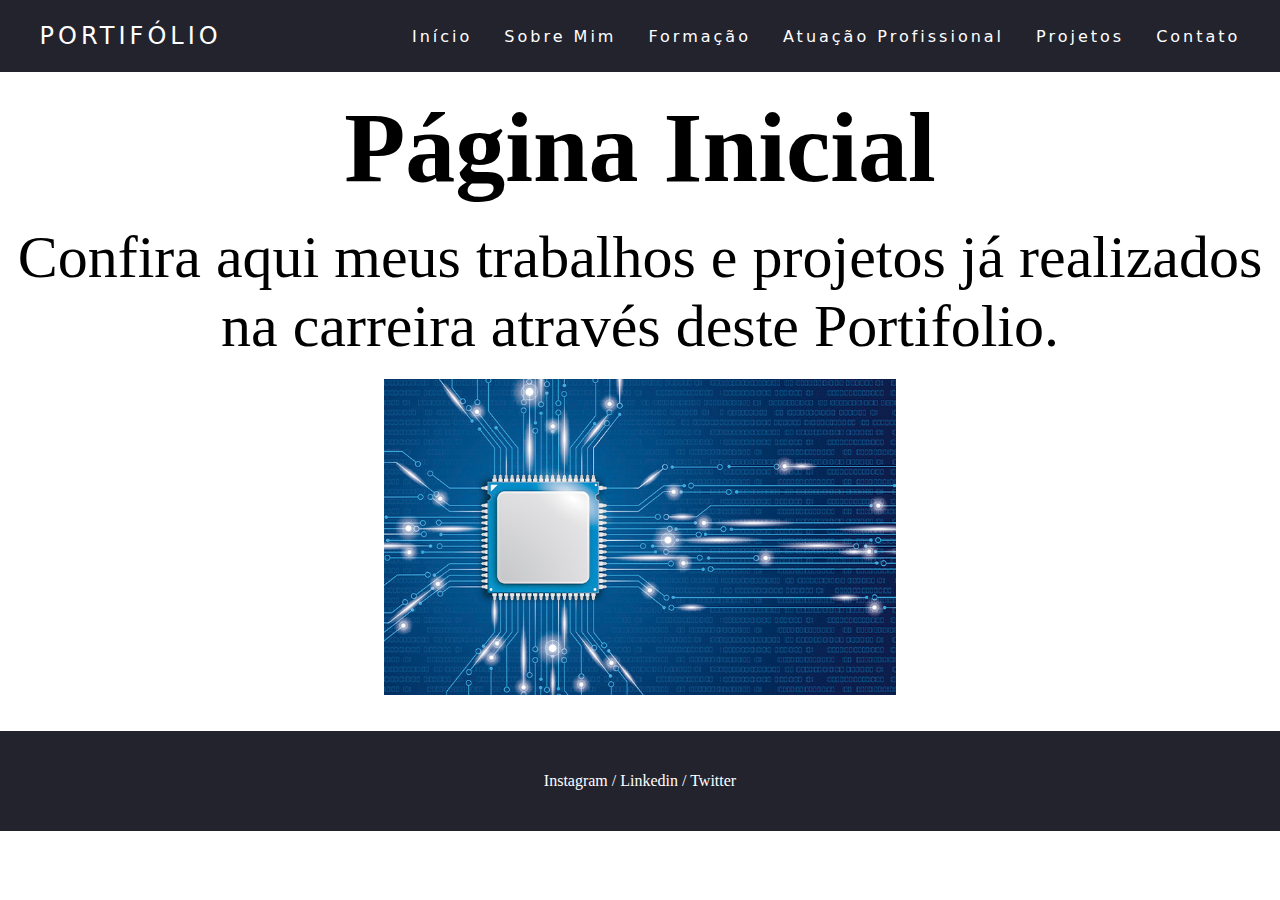
<file: Site Portifólio Fierro CSS/index.html>
<!DOCTYPE html>
<html lang="pt-br">

<head>
    <meta charset="UTF-8">
    <meta http-equiv="X-UA-Compatible" content="IE-edge">
    <meta name="viewport" content="width=device-width, initial-scale=1.0">
    <title>Portifólio Fierro - Início</title>
    <link rel="stylesheet" href="style.css">

    <style>
        
    </style>
</head>

<body>
    <header>
        <nav>
            <a class="logo"> Portifólio</a>
            <div class="mobile-menu">
                <div class="line1"></div>
                <div class="line2"></div>
                <div class="line3"></div>
            </div>
            <ul class="nav-list">
                <li><a href="index.html">Início</a></li>
                <li><a href="sobre.html">Sobre Mim</a></li>
                <li><a href="formacao.html">Formação</a></li>
                <li><a href="profissional.html">Atuação Profissional</a></li>
                <li><a href="projetos.html">Projetos</a></li>
                <li><a href="contato.html">Contato</a></li>
            </ul>
        </nav>
    </header>
    <br>
    <h1 class="h1-index">
        Página Inicial
    </h1>
    <br>
    <p>
        Confira aqui meus trabalhos e projetos já realizados na carreira através deste Portifolio.
    </p>
    <br>
    <img src="image/processador.jpg" alt="center" class="center">
    <br>
    <br>
    <footer>
        <a target="_blank" href="https://www.instagram.com/jmpfbr/">Instagram</a> /
        <a target="_blank" href="https://br.linkedin.com/in/joão-marcos-passos-fierro-554615234">Linkedin</a> /
        <a target="_blank" href="https://twitter.com/jmpf_ffc">Twitter</a>
    </footer>
</body>

</html>
</file>
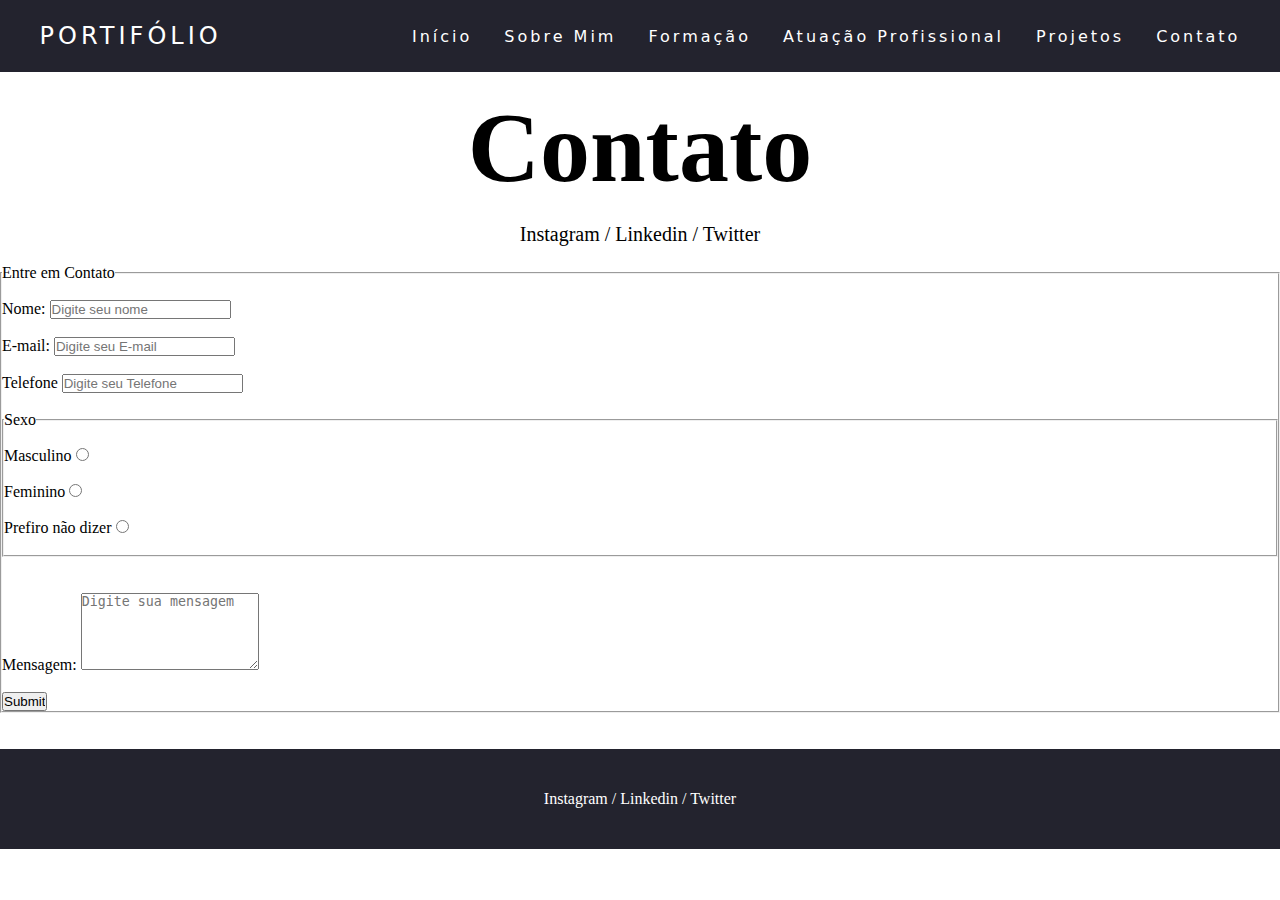
<file: Site Portifólio Fierro CSS/contato.html>
<!DOCTYPE html>
<html lang="pt-br">

<head>
    <meta charset="UTF-8">
    <meta http-equiv="X-UA-Compatible" content="IE-edge">
    <meta name="viewport" content="width=device-width, initial-scale=1.0">
    <title>Portifólio Fierro - Contato</title>
    <link rel="stylesheet" href="style.css">

    <style>

    </style>
</head>

<body>
    <header>
        <nav>
            <a class="logo"> Portifólio</a>
            <div class="mobile-menu">
                <div class="line1"></div>
                <div class="line2"></div>
                <div class="line3"></div>
            </div>
            <ul class="nav-list">
                <li><a href="index.html">Início</a></li>
                <li><a href="sobre.html">Sobre Mim</a></li>
                <li><a href="formacao.html">Formação</a></li>
                <li><a href="profissional.html">Atuação Profissional</a></li>
                <li><a href="projetos.html">Projetos</a></li>
                <li><a href="contato.html">Contato</a></li>
            </ul>
        </nav>
    </header>
    </nav>
    </header>
    <br>
    <h1 class="h1-contato">Contato</h1>
    <br>

    <p class="p-contato">
        <a target="_blank" href="https://www.instagram.com/jmpfbr/">
            <font color="black"> Instagram / </font>
        </a>
        <a target="_blank" href="https://br.linkedin.com/in/joão-marcos-passos-fierro-554615234">
            <font color="black"> Linkedin / </font>
        </a>
        <a target="_blank" href="https://twitter.com/jmpf_ffc">
            <font color="black"> Twitter </font>
        </a>
    </p>

    <br>
    <form action="" method="post">
        <fieldset>
            <legend>Entre em Contato</legend>
            <br>
            <label>Nome:</label>
            <input type="text" name="nome" placeholder="Digite seu nome">
            <br><br>
            <label>E-mail:</label>
            <input type="text" placeholder="Digite seu E-mail">
            <br><br>
            <label>Telefone</label>
            <input type="text" placeholder="Digite seu Telefone">
            <br><br>
            <fieldset>
                <legend>Sexo</legend>
                <br>
                <label>Masculino</label>
                <input type="radio" id="masculino" name="sexo" value="M">
                <br><br>
                <label>Feminino</label>
                <input type="radio" id="feminino" name="sexo" value="F">
                <br><br>
                <label>Prefiro não dizer</label>
                <input type="radio" id="gosto" name="sexo" value="N">
                <br><br>
            </fieldset>
            <br><br>
            <label>Mensagem:</label>
            <textarea type="message" placeholder="Digite sua mensagem" cols="20" rows="5"></textarea>
            <br><br>
            <pre><input type="submit"></pre>

        </fieldset>
        <br>
        <br>
        <footer>
            <a target="_blank" href="https://www.instagram.com/jmpfbr/">Instagram</a> /
            <a target="_blank" href="https://br.linkedin.com/in/joão-marcos-passos-fierro-554615234">Linkedin</a> /
            <a target="_blank" href="https://twitter.com/jmpf_ffc">Twitter</a>
        </footer>
</body>
</file>
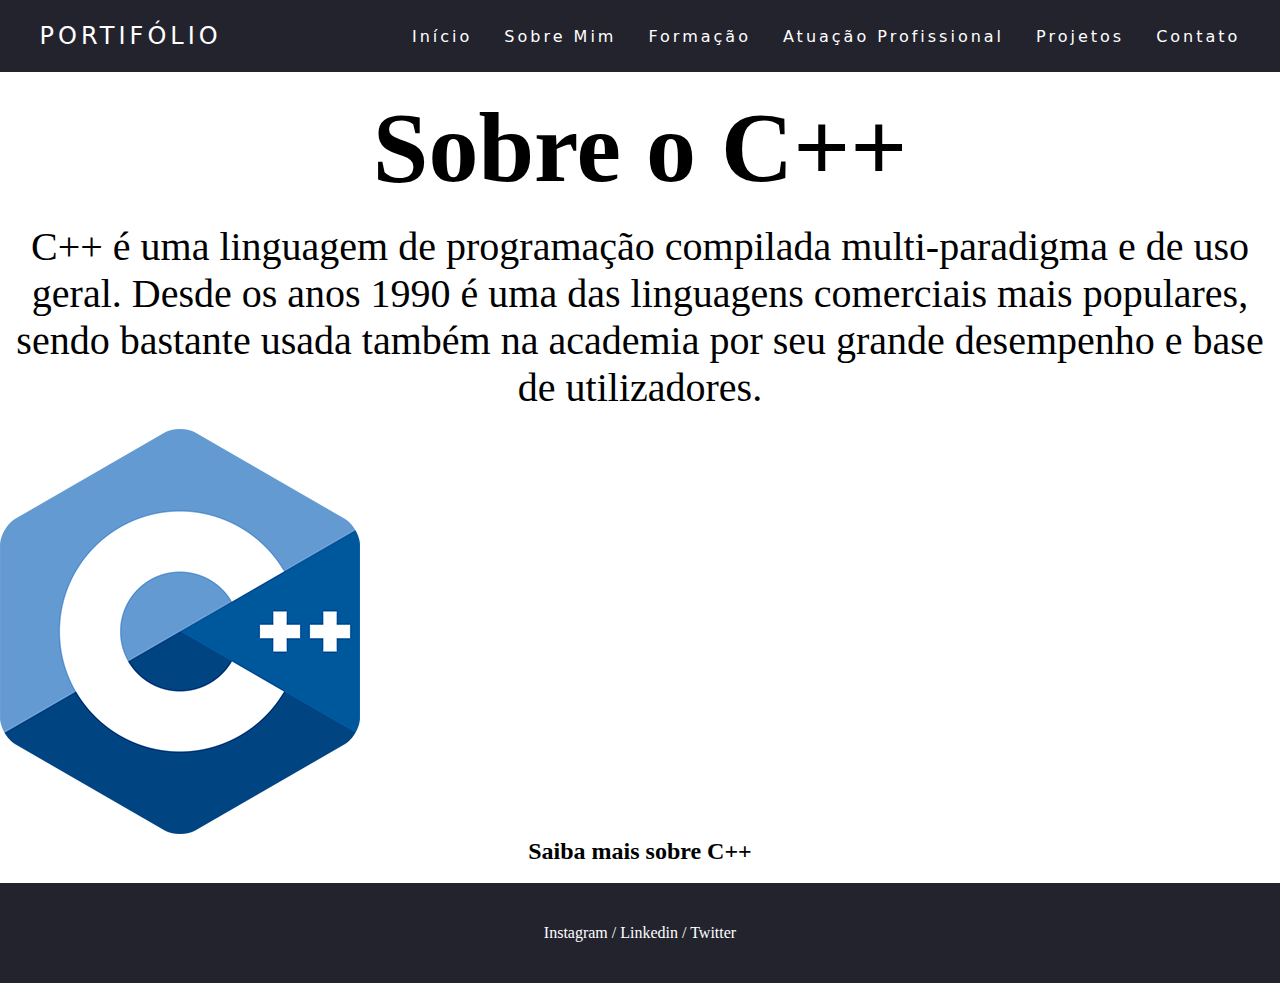
<file: Site Portifólio Fierro CSS/cpp.html>
<!DOCTYPE html>
<html lang="pt-br">

<head>
    <meta charset="UTF-8">
    <meta http-equiv="X-UA-Compatible" content="IE-edge">
    <meta name="viewport" content="width=device-width, initial-scale=1.0">
    <title>Portifólio Fierro - C++</title>
    <link rel="stylesheet" href="style.css">

    <style>

    </style>
</head>

<body>
    <header>
        <nav>
            <a class="logo"> Portifólio</a>
            <div class="mobile-menu">
                <div class="line1"></div>
                <div class="line2"></div>
                <div class="line3"></div>
            </div>
            <ul class="nav-list">
                <li><a href="index.html">Início</a></li>
                <li><a href="sobre.html">Sobre Mim</a></li>
                <li><a href="formacao.html">Formação</a></li>
                <li><a href="profissional.html">Atuação Profissional</a></li>
                <li><a href="projetos.html">Projetos</a></li>
                <li><a href="contato.html">Contato</a></li>
            </ul>
        </nav>
    </header>
    <br>
    <h1 class="h1-cpp">
        Sobre o C++
    </h1>
    <br>
    <p class="p-cpp">
        C++ é uma linguagem de programação compilada multi-paradigma e de uso geral. Desde os anos 1990 é uma das
        linguagens comerciais mais populares, sendo bastante usada também na academia por seu grande desempenho e base
        de utilizadores.
    </p>
    <br>
    <img src="image/cpp.jpg" alt="center" class="center20">
    <br>
    <h2 class="h2-cpp">
        <a target="_blank" href="https://learn.microsoft.com/pt-br/cpp/cpp/welcome-back-to-cpp-modern-cpp?view=msvc-170">
            <font color="black">Saiba mais sobre C++</font>
    </h2>
    <br>
    <footer>
        <a target="_blank" href="https://www.instagram.com/jmpfbr/">Instagram</a> /
        <a target="_blank" href="https://br.linkedin.com/in/joão-marcos-passos-fierro-554615234">Linkedin</a> /
        <a target="_blank" href="https://twitter.com/jmpf_ffc">Twitter</a>
    </footer>
</body>

</html>
</file>
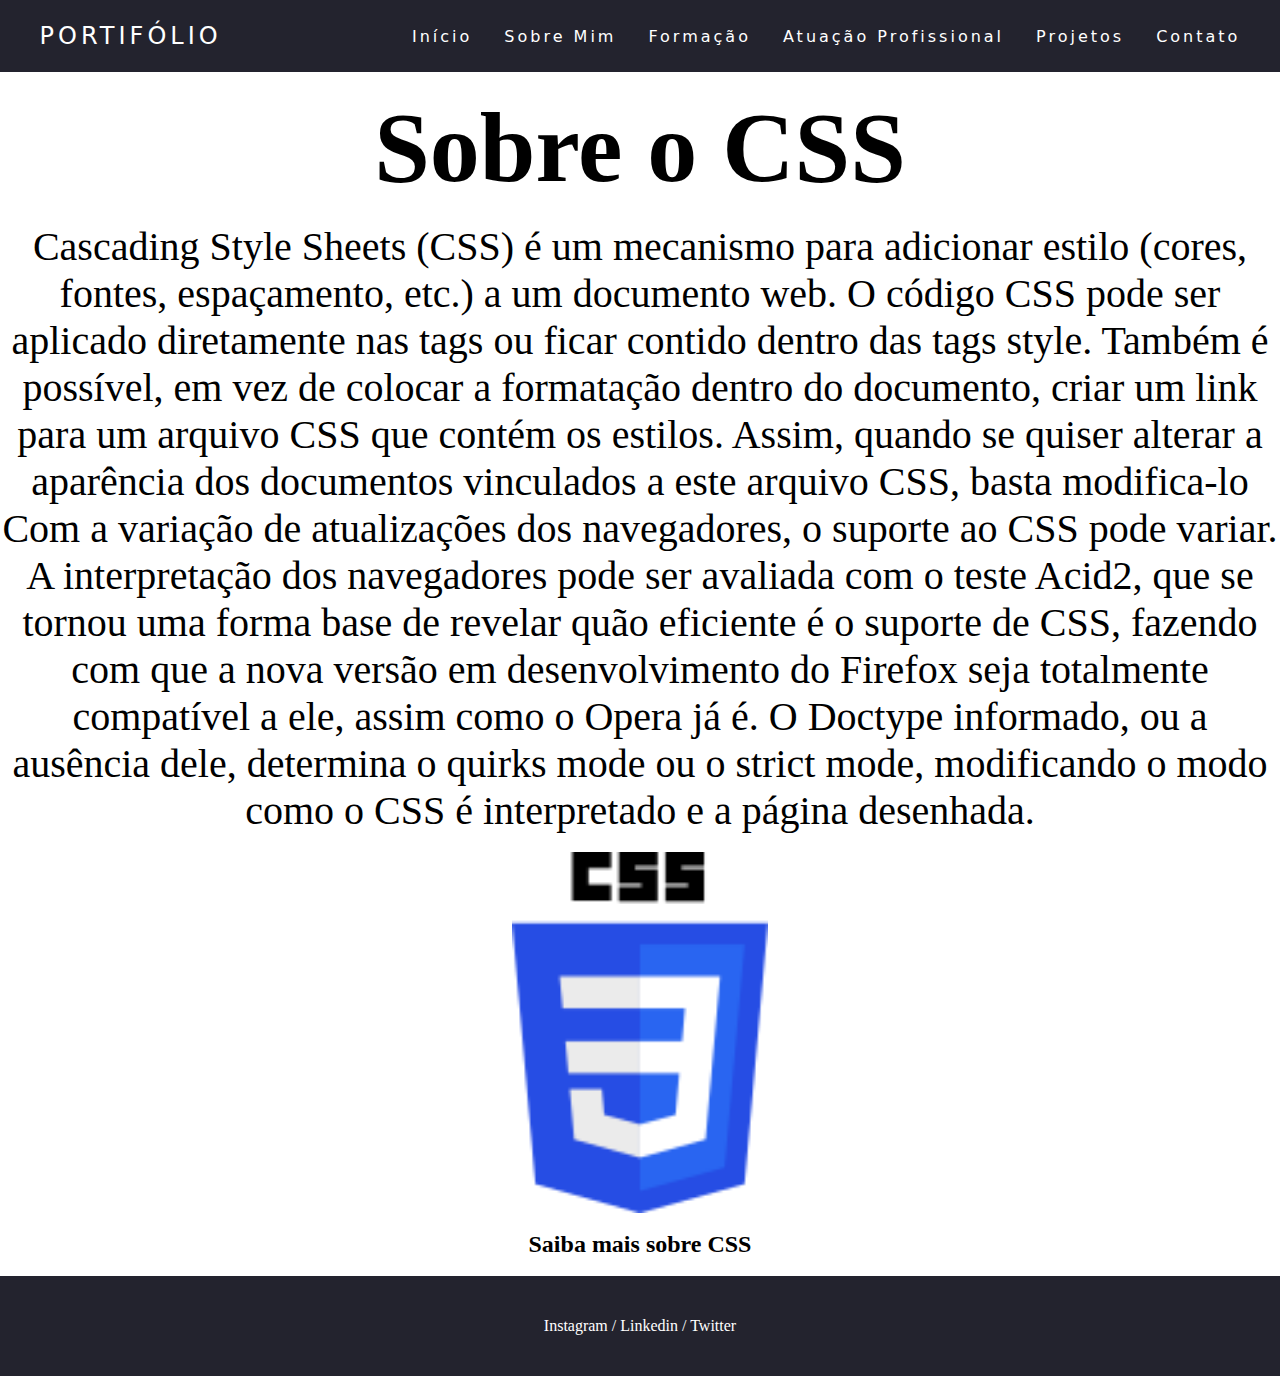
<file: Site Portifólio Fierro CSS/css.html>
<!DOCTYPE html>
<html lang="pt-br">

<head>
    <meta charset="UTF-8">
    <meta http-equiv="X-UA-Compatible" content="IE-edge">
    <meta name="viewport" content="width=device-width, initial-scale=1.0">
    <title>Portifólio Fierro - CSS</title>
    <link rel="stylesheet" href="style.css">

    <style>

    </style>
</head>

<body>
    <header>
        <nav>
            <a class="logo"> Portifólio</a>
            <div class="mobile-menu">
                <div class="line1"></div>
                <div class="line2"></div>
                <div class="line3"></div>
            </div>
            <ul class="nav-list">
                <li><a href="index.html">Início</a></li>
                <li><a href="sobre.html">Sobre Mim</a></li>
                <li><a href="formacao.html">Formação</a></li>
                <li><a href="profissional.html">Atuação Profissional</a></li>
                <li><a href="projetos.html">Projetos</a></li>
                <li><a href="contato.html">Contato</a></li>
            </ul>
        </nav>
    </header>
    <br>
    <h1 class="h1-css">
        Sobre o CSS
    </h1>
    <br>
    <p class="p-css">
        Cascading Style Sheets (CSS) é um mecanismo para adicionar estilo (cores, fontes, espaçamento, etc.) a um
        documento web.

        O código CSS pode ser aplicado diretamente nas tags ou ficar contido dentro das tags style. Também é possível,
        em vez de colocar a formatação dentro do documento, criar um link para um arquivo CSS que contém os estilos.
        Assim, quando se quiser alterar a aparência dos documentos vinculados a este arquivo CSS, basta modifica-lo

        Com a variação de atualizações dos navegadores, o suporte ao CSS pode variar. A interpretação dos navegadores
        pode ser avaliada com o teste Acid2, que se tornou uma forma base de revelar quão eficiente é o suporte de CSS,
        fazendo com que a nova versão em desenvolvimento do Firefox seja totalmente compatível a ele, assim como o Opera
        já é. O Doctype informado, ou a ausência dele, determina o quirks mode ou o strict mode, modificando o modo como
        o CSS é interpretado e a página desenhada.
    </p>
    <br>
    <img src="image/css.jpg" alt="center" class="center-css">
    <br>
    <h2>
        <a target="_blank" href="https://developer.mozilla.org/pt-BR/docs/Web/CSS">
            <font color="black">Saiba mais sobre CSS</font>
    </h2>
    <br>
    <footer>
        <a target="_blank" href="https://www.instagram.com/jmpfbr/">Instagram</a> /
        <a target="_blank" href="https://br.linkedin.com/in/joão-marcos-passos-fierro-554615234">Linkedin</a> /
        <a target="_blank" href="https://twitter.com/jmpf_ffc">Twitter</a>
    </footer>
</body>

</html>
</file>
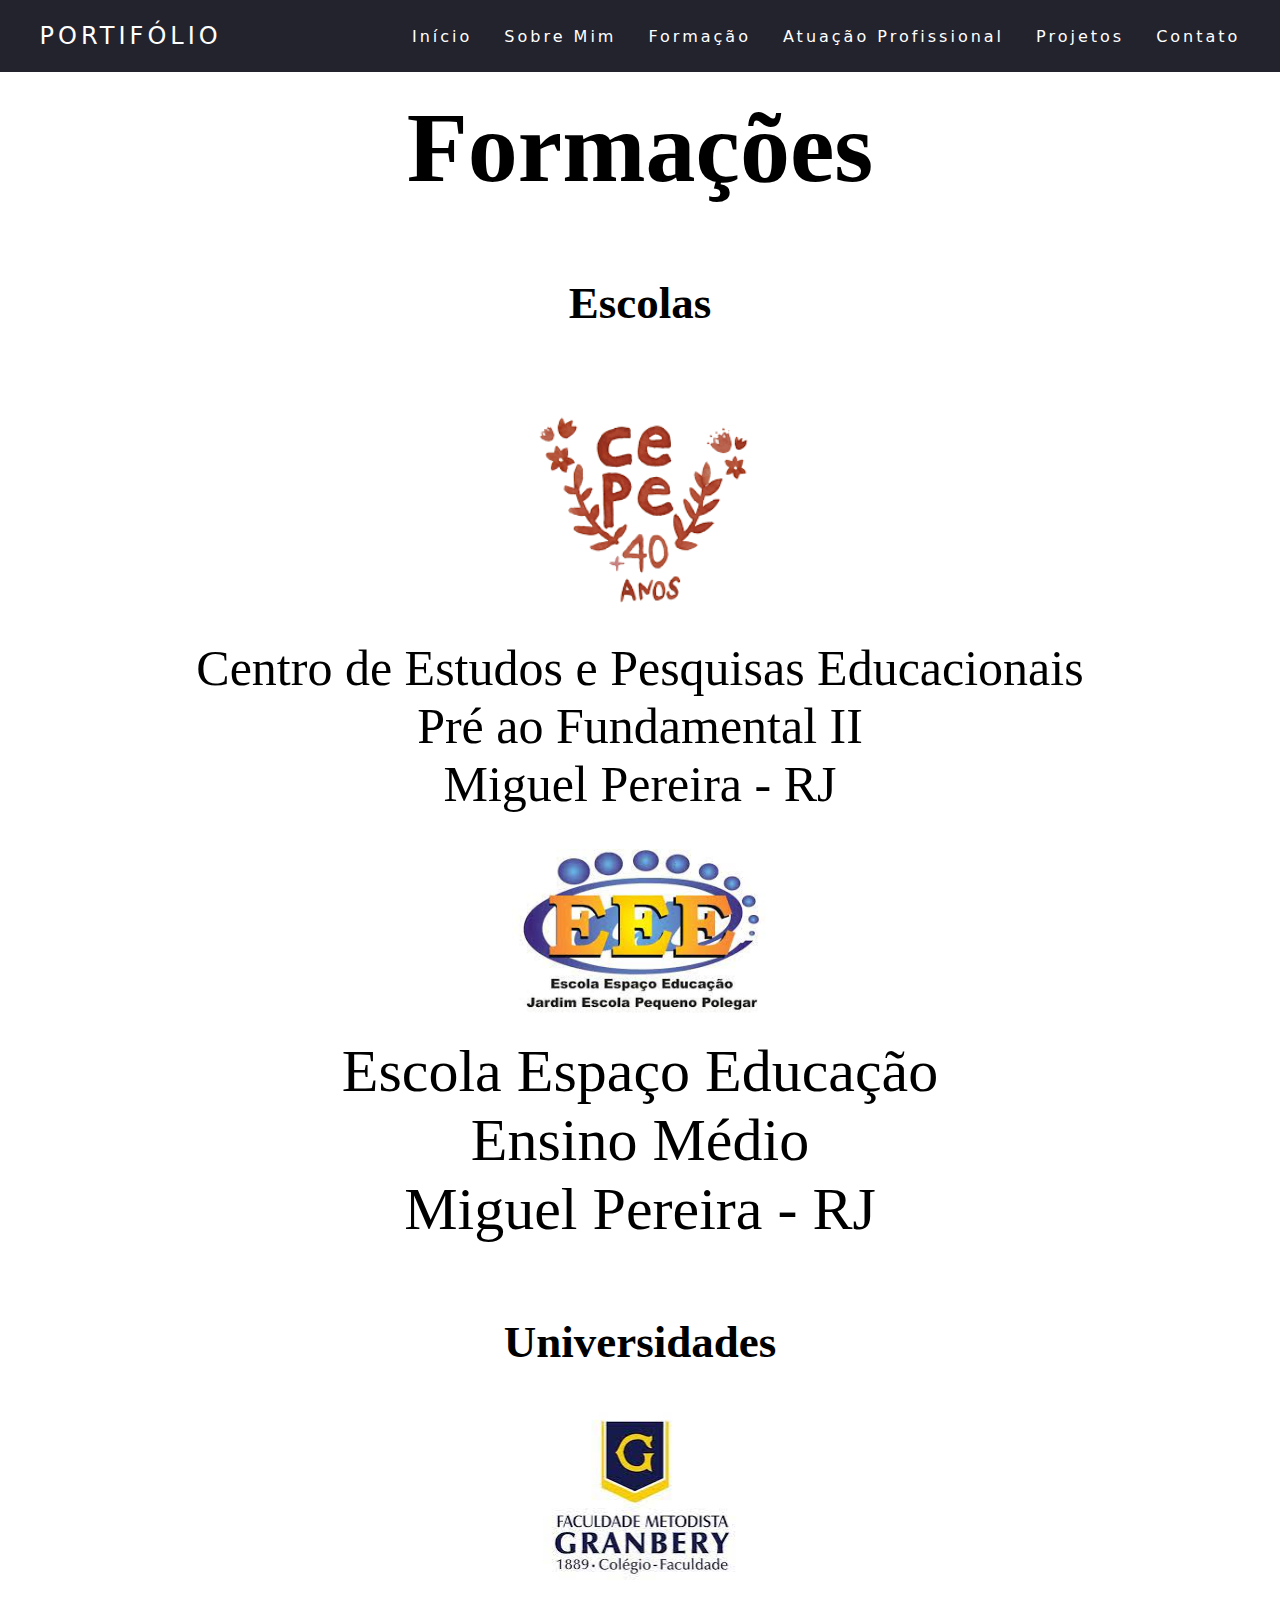
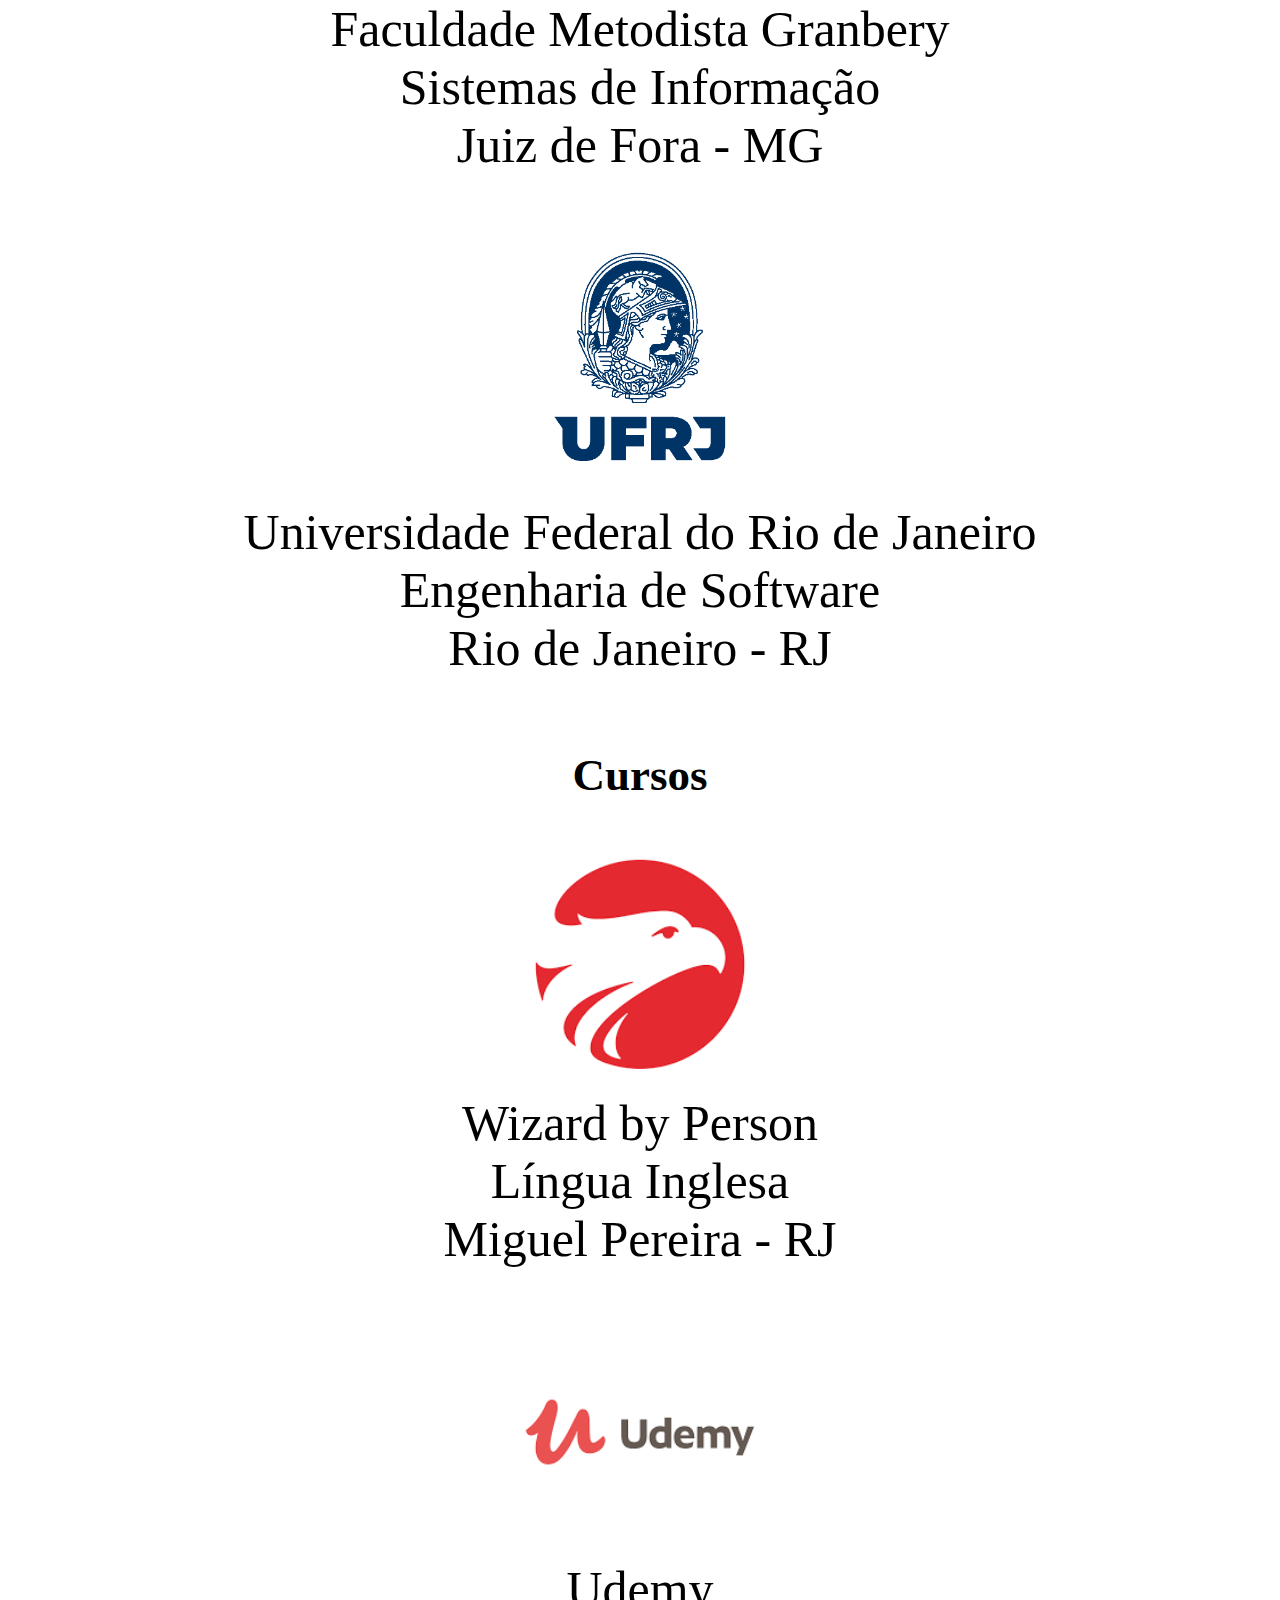
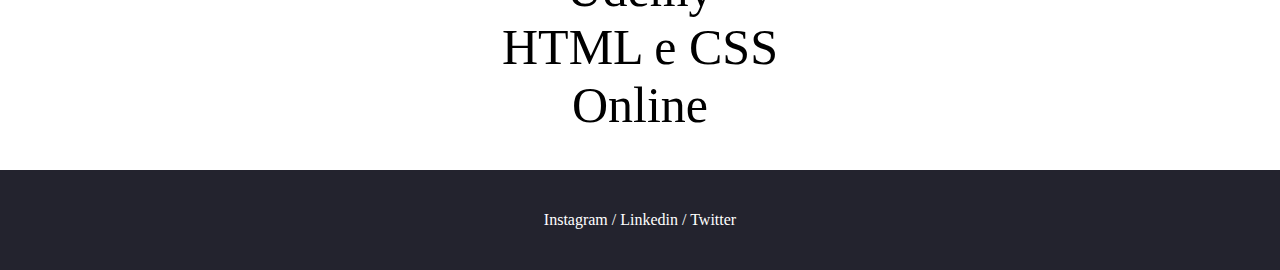
<file: Site Portifólio Fierro CSS/formacao.html>
<!DOCTYPE html>
<html lang="pt-br">

<head>
    <meta charset="UTF-8">
    <meta http-equiv="X-UA-Compatible" content="IE-edge">
    <meta name="viewport" content="width=device-width, initial-scale=1.0">
    <title>Portifólio Fierro - Formações</title>
    <link rel="stylesheet" href="style.css">
</head>

<style>

</style>

<body>
    <header>
        <nav>
            <a class="logo"> Portifólio</a>
            <div class="mobile-menu">
                <div class="line1"></div>
                <div class="line2"></div>
                <div class="line3"></div>
            </div>
            <ul class="nav-list">
                <li><a href="index.html">Início</a></li>
                <li><a href="sobre.html">Sobre Mim</a></li>
                <li><a href="formacao.html">Formação</a></li>
                <li><a href="profissional.html">Atuação Profissional</a></li>
                <li><a href="projetos.html">Projetos</a></li>
                <li><a href="contato.html">Contato</a></li>
            </ul>
        </nav>
    </header>

    <br>
    <h1 class="h1-form">Formações</h1>
    <br>
    <br>
    <br>
    <br>
    <h2 class="h2-form">Escolas</h2>
    <br>
    <br>

    <img src="image/escolaCEPE.jpg" alt="center" class="center-form">
    <br>
    <p class="p-form">
        Centro de Estudos e Pesquisas Educacionais
        <br>
        Pré ao Fundamental II
        <br>
        Miguel Pereira - RJ
    </p>
    <br>
    <br>
    <img src="image/escolaEEE.jpg" alt="center" class="center-form">
    <br>
    <p>
        Escola Espaço Educação
        <br>
        Ensino Médio
        <br>
        Miguel Pereira - RJ
    </p>

    <br>
    <br>
    <br>
    <br>
    <h3 class="h3-form">Universidades</h3>
    <br>
    <br>

    <img src="image/faculdadeGRANBERY.jpg" alt="center" class="center-form">
    <p class="p-form">
        Faculdade Metodista Granbery
        <br>
        Sistemas de Informação
        <br>
        Juiz de Fora - MG
    </p>
    <br>
    <br>
    <img src="image/uinversidadeUFRJ.jpg"center" class="center-form">
    <p class="p-form">
        Universidade Federal do Rio de Janeiro
        <br>
        Engenharia de Software
        <br>
        Rio de Janeiro - RJ
    </p>

    <br>
    <br>
    <br>
    <br>
    <h3 class="h3-form">Cursos</h3>
    <br>
    <br>

    <img src="image/Wizard.jpg" alt="center" class="center-form">
    <p class="p-form">
        Wizard by Person
        <br>
        Língua Inglesa
        <br>
        Miguel Pereira - RJ
    </p>
    <br>
    <br>
    <img src="image/Udemy.jpg" alt="center" class="center-form">
    <p class="p-form">
        Udemy
        <br>
        HTML e CSS
        <br>
        Online
    </p>
    <br>
    <br>
    <footer>
        <a target="_blank" href="https://www.instagram.com/jmpfbr/">Instagram</a> /
        <a target="_blank" href="https://br.linkedin.com/in/joão-marcos-passos-fierro-554615234">Linkedin</a> /
        <a target="_blank" href="https://twitter.com/jmpf_ffc">Twitter</a>
    </footer>
</body>

</html>
</file>
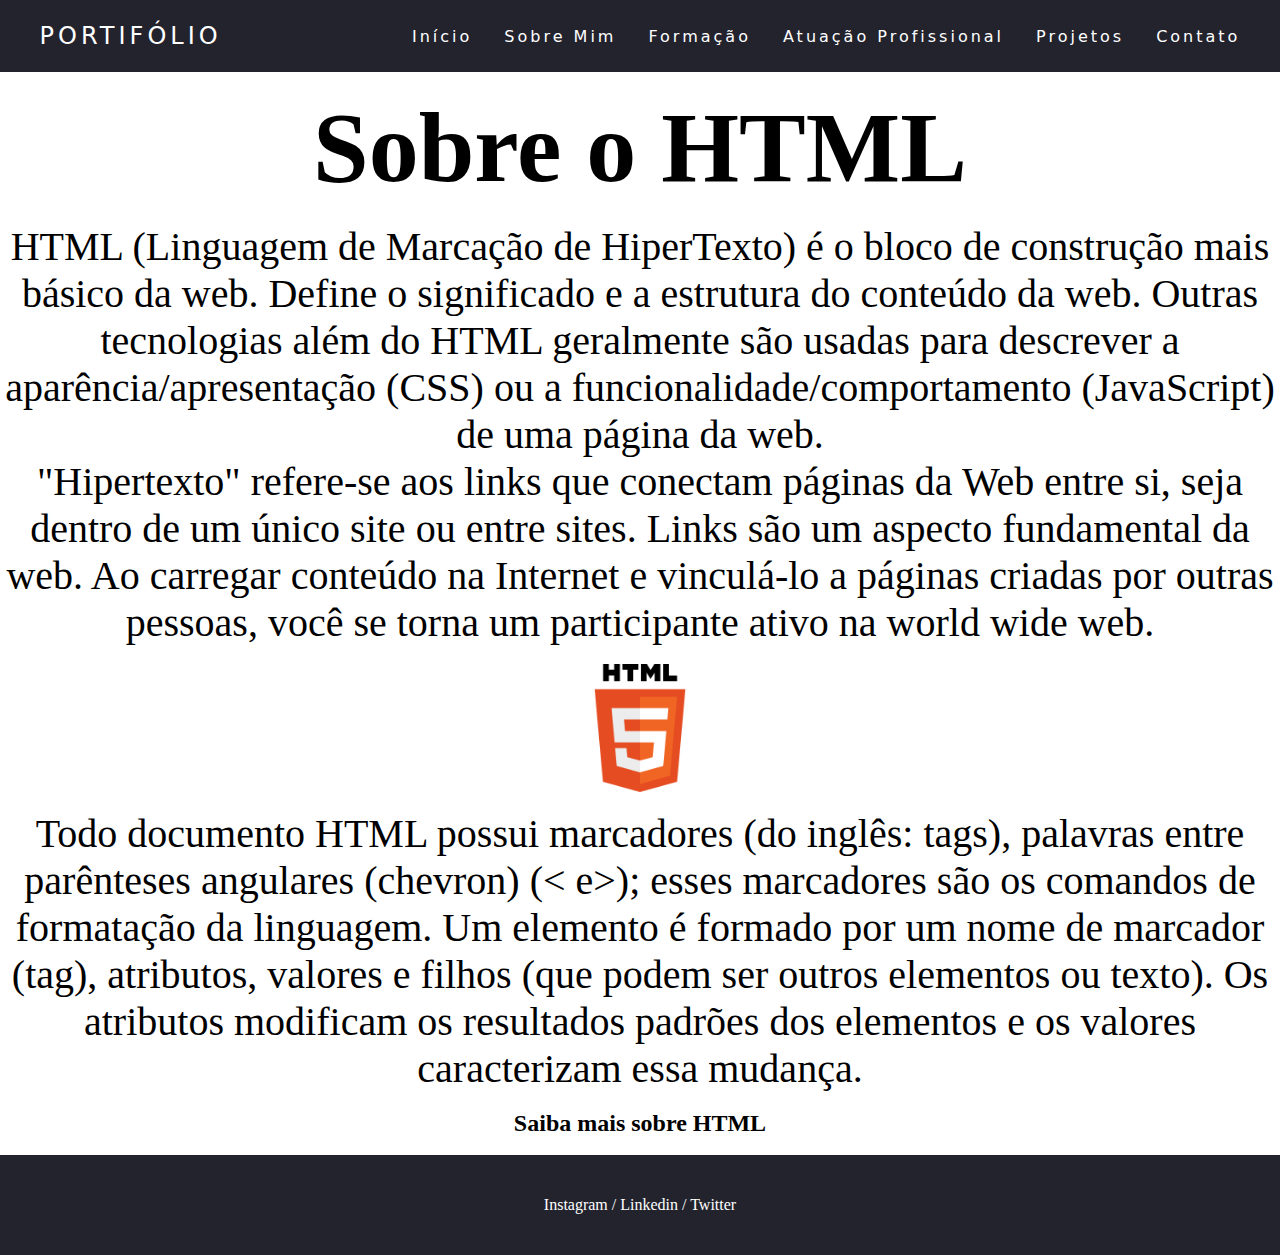
<file: Site Portifólio Fierro CSS/html.html>
<!DOCTYPE html>
<html lang="pt-br">

<head>
    <meta charset="UTF-8">
    <meta http-equiv="X-UA-Compatible" content="IE-edge">
    <meta name="viewport" content="width=device-width, initial-scale=1.0">
    <title>Portifólio Fierro - HTML</title>
    <link rel="stylesheet" href="style.css">

    <style>

    </style>
</head>

<body>
    <header>
        <nav>
            <a class="logo"> Portifólio</a>
            <div class="mobile-menu">
                <div class="line1"></div>
                <div class="line2"></div>
                <div class="line3"></div>
            </div>
            <ul class="nav-list">
                <li><a href="index.html">Início</a></li>
                <li><a href="sobre.html">Sobre Mim</a></li>
                <li><a href="formacao.html">Formação</a></li>
                <li><a href="profissional.html">Atuação Profissional</a></li>
                <li><a href="projetos.html">Projetos</a></li>
                <li><a href="contato.html">Contato</a></li>
            </ul>
        </nav>
    </header>
    <br>
    <h1 class="h1-html">
        Sobre o HTML
    </h1>
    <br>
    <p class="p-html">
        HTML (Linguagem de Marcação de HiperTexto) é o bloco de construção mais básico da web. Define o significado e a
        estrutura do conteúdo da web. Outras tecnologias além do HTML geralmente são usadas para descrever a
        aparência/apresentação (CSS) ou a funcionalidade/comportamento (JavaScript) de uma página da web.
        <br>
        "Hipertexto" refere-se aos links que conectam páginas da Web entre si, seja dentro de um único site ou entre
        sites. Links são um aspecto fundamental da web. Ao carregar conteúdo na Internet e vinculá-lo a páginas criadas
        por outras pessoas, você se torna um participante ativo na world wide web.
    </p>
    <br>
    <img src="image/html.jpg" alt="center" class="center-html">
    <br>
    <p class="p-html">
        Todo documento HTML possui marcadores (do inglês: tags), palavras entre parênteses angulares (chevron) (< e>);
            esses marcadores são os comandos de formatação da linguagem. Um elemento é formado por um nome de marcador
            (tag), atributos, valores e filhos (que podem ser outros elementos ou texto). Os atributos modificam os
            resultados padrões dos elementos e os valores caracterizam essa mudança.
    </p>
    <br>
    <h2>
        <a target="_blank" href="https://developer.mozilla.org/pt-BR/docs/Web/HTML">
            <font color="black">Saiba mais sobre HTML</font>
    </h2>
    <br>
    <footer>
        <a target="_blank" href="https://www.instagram.com/jmpfbr/">Instagram</a> /
        <a target="_blank" href="https://br.linkedin.com/in/joão-marcos-passos-fierro-554615234">Linkedin</a> /
        <a target="_blank" href="https://twitter.com/jmpf_ffc">Twitter</a>
    </footer>
</body>

</html>
</file>
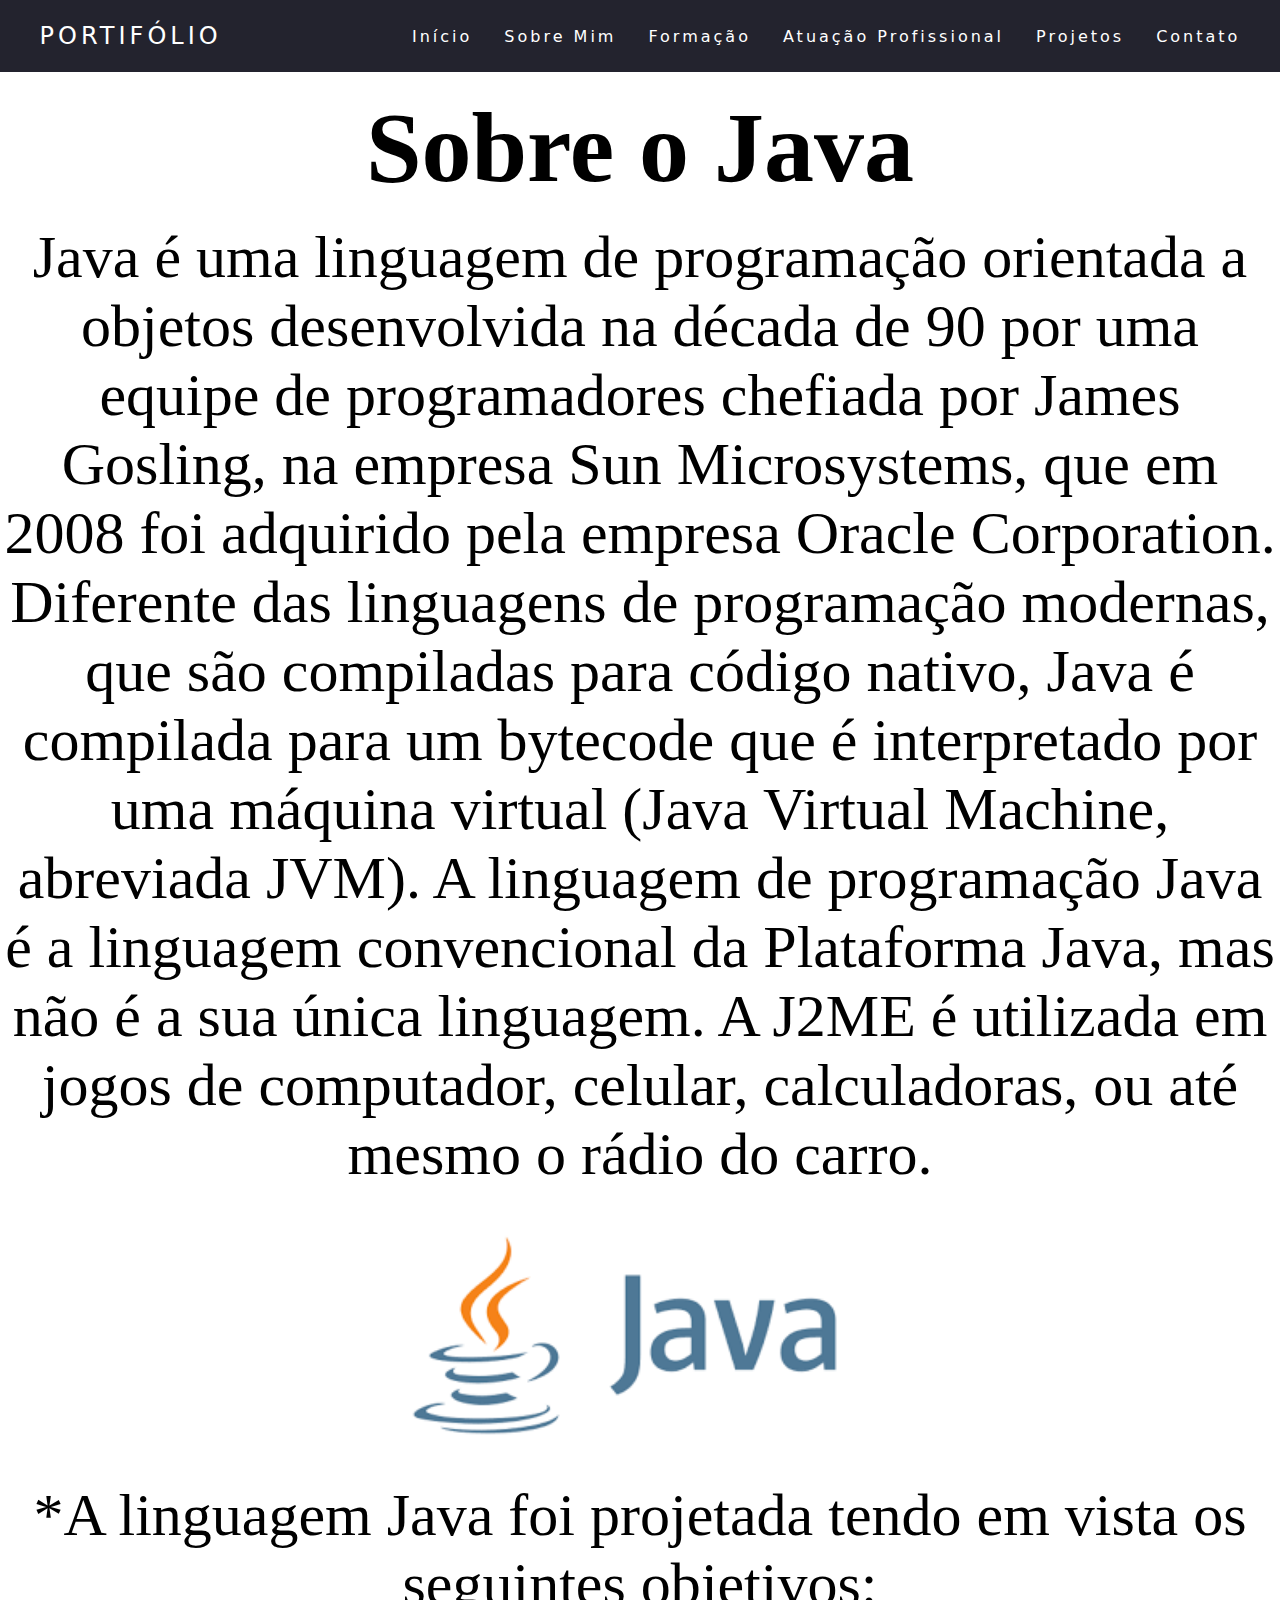
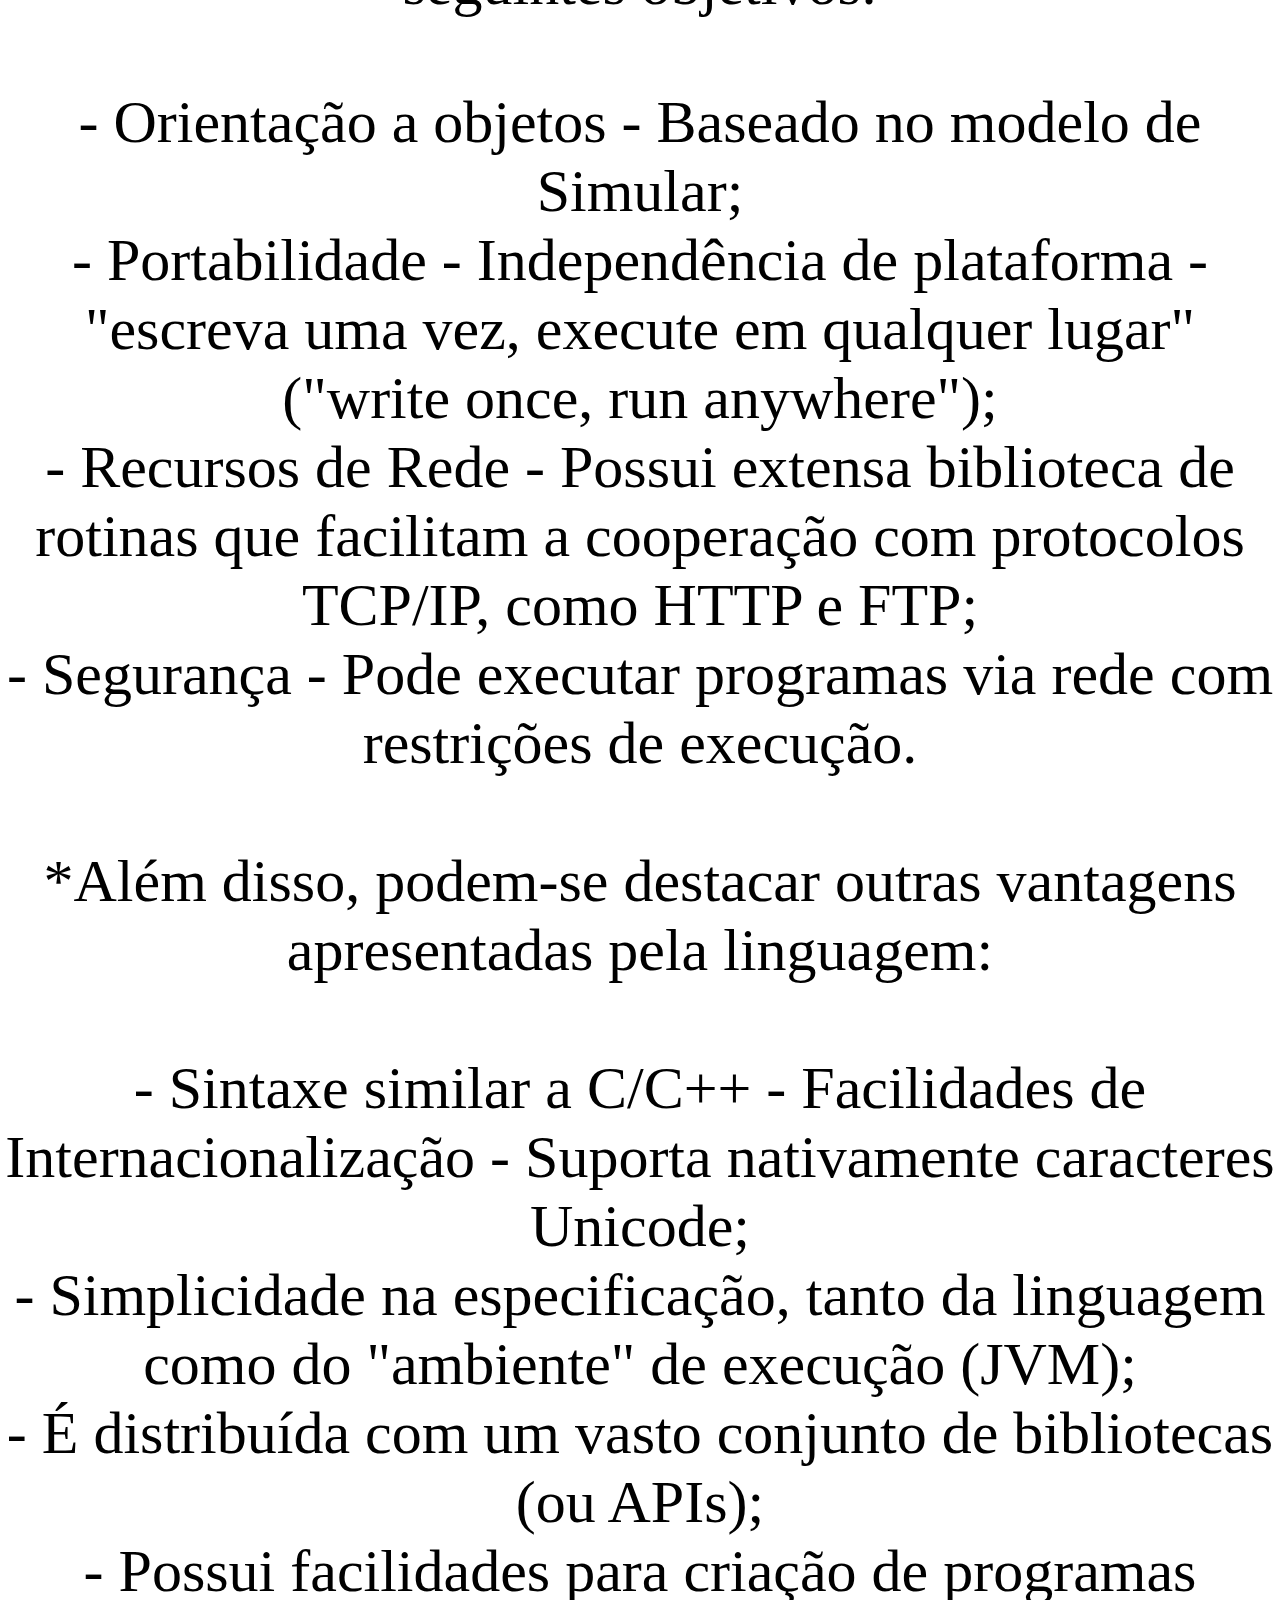
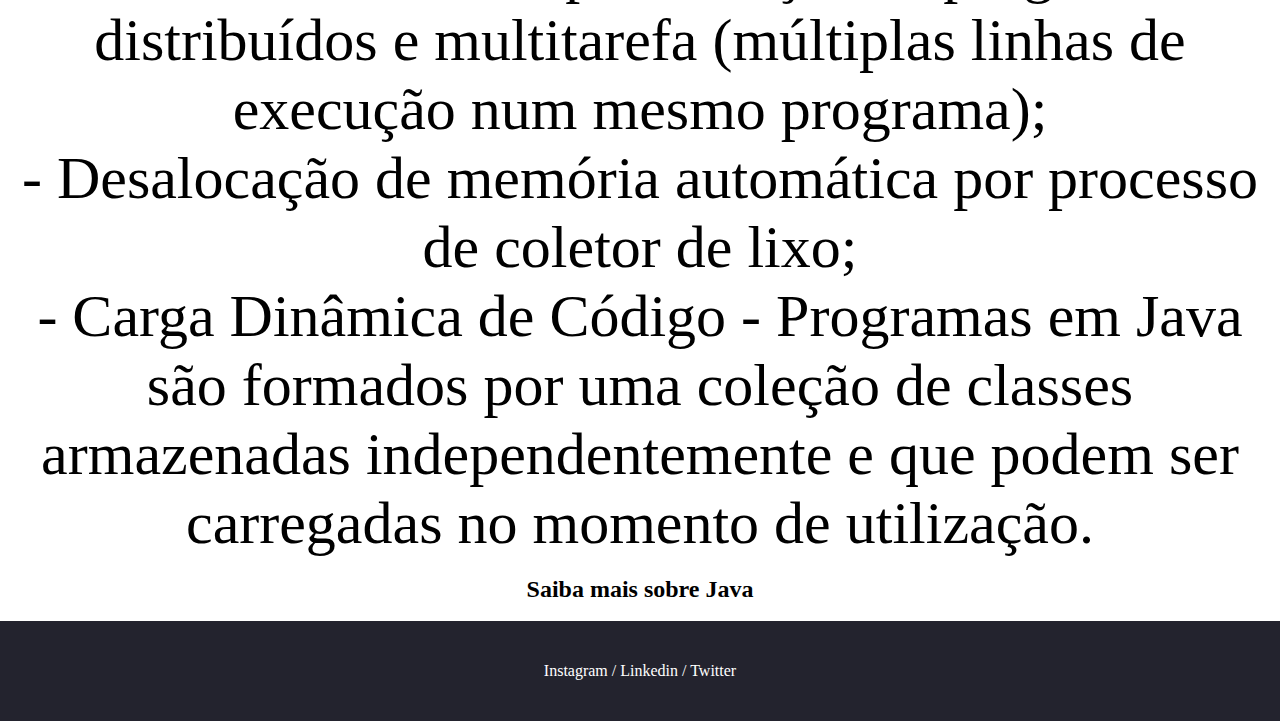
<file: Site Portifólio Fierro CSS/java.html>
<!DOCTYPE html>
<html lang="pt-br">

<head>
    <meta charset="UTF-8">
    <meta http-equiv="X-UA-Compatible" content="IE-edge">
    <meta name="viewport" content="width=device-width, initial-scale=1.0">
    <title>Portifólio Fierro - Java</title>
    <link rel="stylesheet" href="style.css">

    <style>

    </style>
</head>

<body>
    <header>
        <nav>
            <a class="logo"> Portifólio</a>
            <div class="mobile-menu">
                <div class="line1"></div>
                <div class="line2"></div>
                <div class="line3"></div>
            </div>
            <ul class="nav-list">
                <li><a href="index.html">Início</a></li>
                <li><a href="sobre.html">Sobre Mim</a></li>
                <li><a href="formacao.html">Formação</a></li>
                <li><a href="profissional.html">Atuação Profissional</a></li>
                <li><a href="projetos.html">Projetos</a></li>
                <li><a href="contato.html">Contato</a></li>
            </ul>
        </nav>
    </header>
    <br>
    <h1 class="h1-java">
        Sobre o Java
    </h1>
    <br>
    <p>
        Java é uma linguagem de programação orientada a objetos desenvolvida na década de 90 por uma equipe de
        programadores chefiada por James Gosling, na empresa Sun Microsystems, que em 2008 foi adquirido pela empresa
        Oracle Corporation. Diferente das linguagens de programação modernas, que são compiladas para código nativo,
        Java é compilada para um bytecode que é interpretado por uma máquina virtual (Java Virtual Machine, abreviada
        JVM). A linguagem de programação Java é a linguagem convencional da Plataforma Java, mas não é a sua única
        linguagem. A J2ME é utilizada em jogos de computador, celular, calculadoras, ou até mesmo o rádio do carro.
    </p>
    <br>
    <img src="image/java.jpg" alt="center" class="center-java">
    <br>
    <p>
        *A linguagem Java foi projetada tendo em vista os seguintes objetivos:
        <br><br>
        - Orientação a objetos - Baseado no modelo de Simular;
        <br>
        - Portabilidade - Independência de plataforma - "escreva uma vez, execute em qualquer lugar" ("write once, run
        anywhere");
        <br>
        - Recursos de Rede - Possui extensa biblioteca de rotinas que facilitam a cooperação com protocolos TCP/IP, como
        HTTP e FTP;
        <br>
        - Segurança - Pode executar programas via rede com restrições de execução.
        <br><br>
        *Além disso, podem-se destacar outras vantagens apresentadas pela linguagem:
        <br><br>
        - Sintaxe similar a C/C++
        - Facilidades de Internacionalização - Suporta nativamente caracteres Unicode;
        <br>
        - Simplicidade na especificação, tanto da linguagem como do "ambiente" de execução (JVM);
        <br>
        - É distribuída com um vasto conjunto de bibliotecas (ou APIs);
        <br>
        - Possui facilidades para criação de programas distribuídos e multitarefa (múltiplas linhas de execução num
        mesmo programa);
        <br>
        - Desalocação de memória automática por processo de coletor de lixo;
        <br>
        - Carga Dinâmica de Código - Programas em Java são formados por uma coleção de classes armazenadas
        independentemente e que podem ser carregadas no momento de utilização.</p>
        <br>
        <h2>
        <a target="_blank" href="https://dev.java">
            <font color="black">Saiba mais sobre Java</font>
        </h2>
            <br>
        <footer>
            <a target="_blank" href="https://www.instagram.com/jmpfbr/">Instagram</a> /
            <a target="_blank" href="https://br.linkedin.com/in/joão-marcos-passos-fierro-554615234">Linkedin</a> /
            <a target="_blank" href="https://twitter.com/jmpf_ffc">Twitter</a>
        </footer>
</body>

</html>
</file>
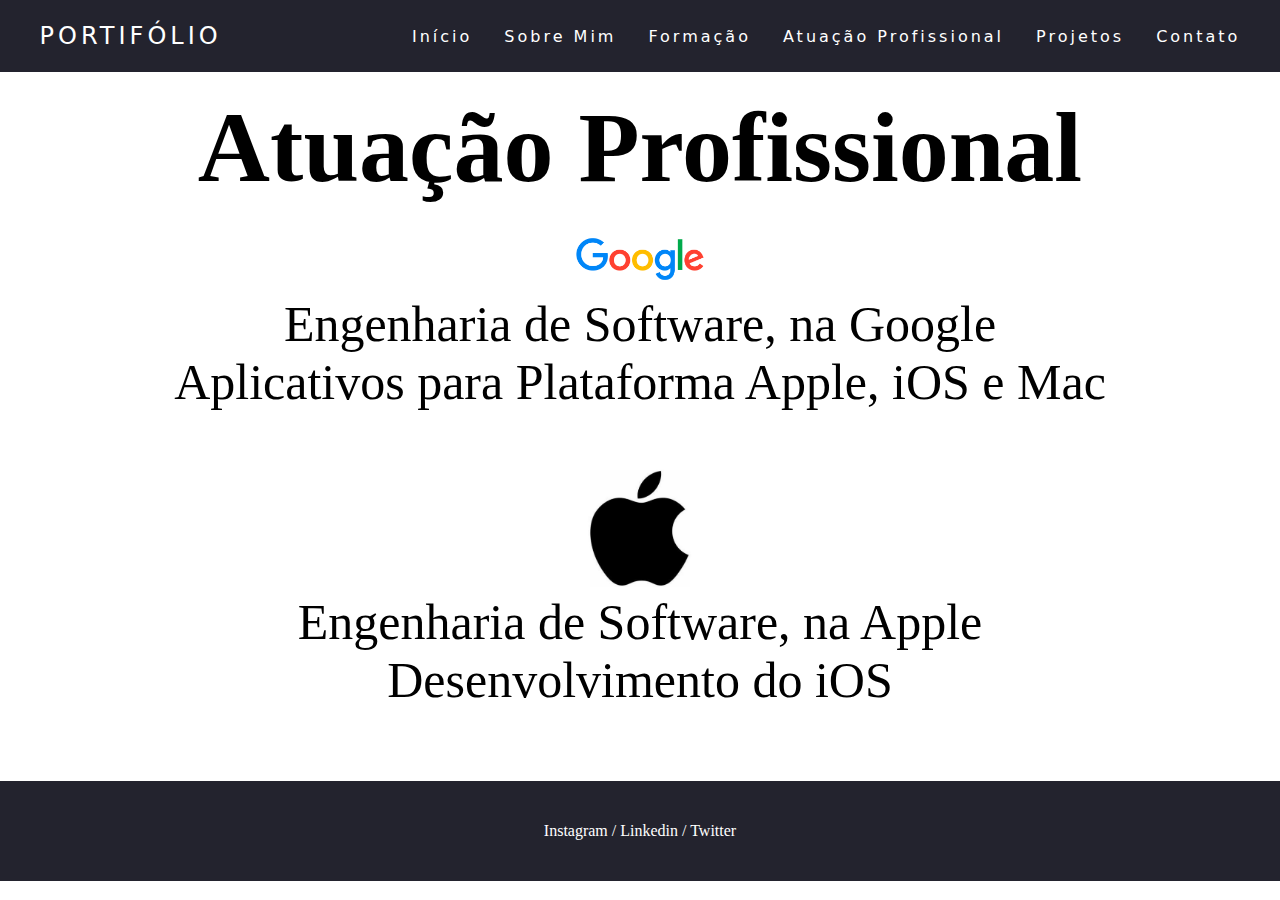
<file: Site Portifólio Fierro CSS/profissional.html>
<!DOCTYPE html>
<html lang="pt-br">

<head>
    <meta charset="UTF-8">
    <meta http-equiv="X-UA-Compatible" content="IE-edge">
    <meta name="viewport" content="width=device-width, initial-scale=1.0">
    <title>Portifólio Fierro - Atuação Profissional</title>
    <link rel="stylesheet" href="style.css">

    <style>

    </style>
</head>

<body>
    <header>
        <nav>
            <a class="logo"> Portifólio</a>
            <div class="mobile-menu">
                <div class="line1"></div>
                <div class="line2"></div>
                <div class="line3"></div>
            </div>
            <ul class="nav-list">
                <li><a href="index.html">Início</a></li>
                <li><a href="sobre.html">Sobre Mim</a></li>
                <li><a href="formacao.html">Formação</a></li>
                <li><a href="profissional.html">Atuação Profissional</a></li>
                <li><a href="projetos.html">Projetos</a></li>
                <li><a href="contato.html">Contato</a></li>
            </ul>
        </nav>
    </header>
    <br>
    <h1 class="h1-pro">Atuação Profissional</h1>
    <br>
    <img src="image/google.jpg" alt="center" class="center-pro">
    <p class="p-pro"> Engenharia de Software, na Google
        <br>
        Aplicativos para Plataforma Apple, iOS e Mac
    </p>
    <br>
    <br>
    <br>
    <img src="image/apple.jpg" alt="center" class="center-pro">
    <p class="p-pro"> Engenharia de Software, na Apple
        <br>
        Desenvolvimento do iOS
    </p>
    <br>
    <br>
    <br>
    <br>
    <footer>
        <a target="_blank" href="https://www.instagram.com/jmpfbr/">Instagram</a> /
        <a target="_blank" href="https://br.linkedin.com/in/joão-marcos-passos-fierro-554615234">Linkedin</a> /
        <a target="_blank" href="https://twitter.com/jmpf_ffc">Twitter</a>
    </footer>
</body>
</file>
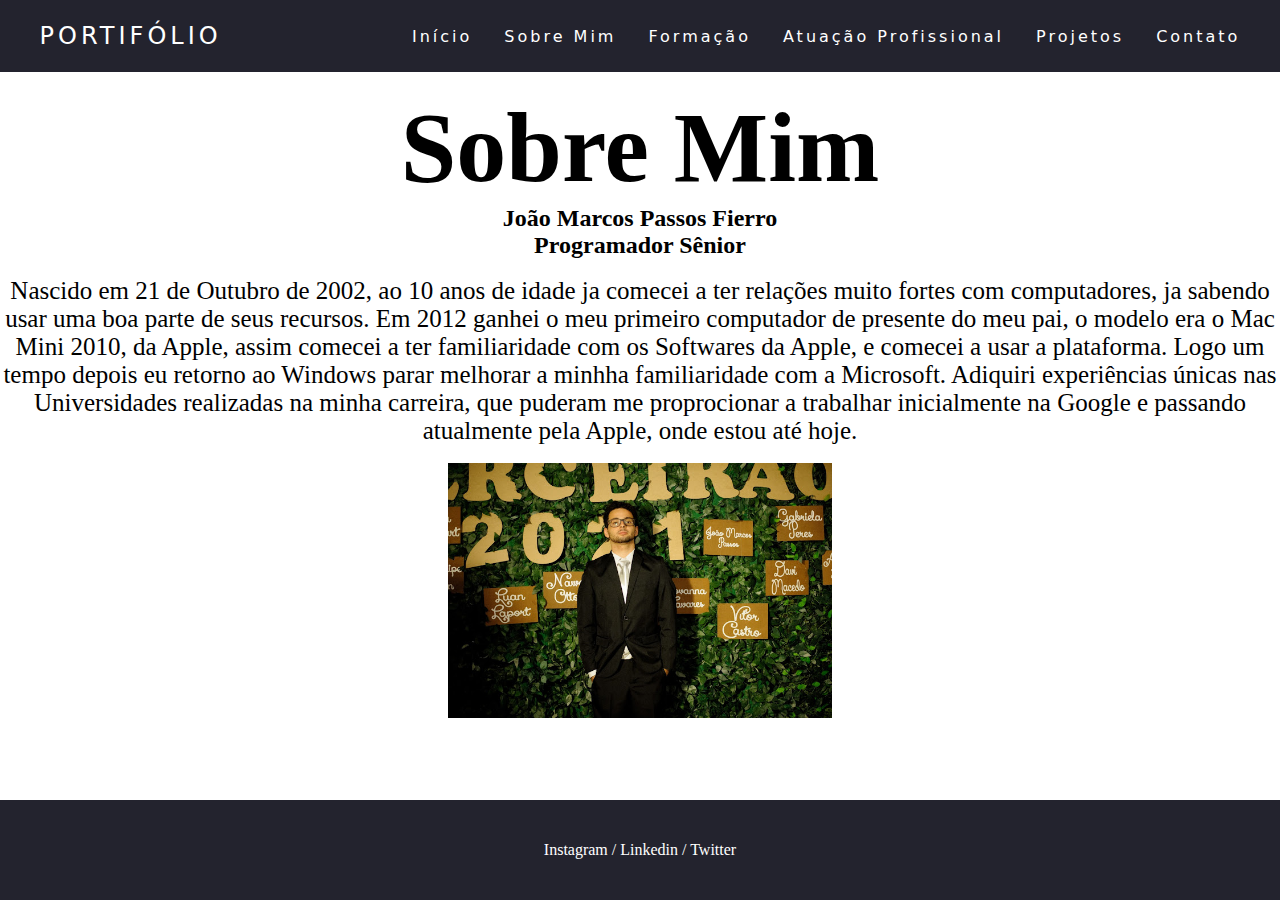
<file: Site Portifólio Fierro CSS/sobre.html>
<!DOCTYPE html>
<html lang="pt-br">

<head>
    <meta charset="UTF-8">
    <meta http-equiv="X-UA-Compatible" content="IE-edge">
    <meta name="viewport" content="width=device-width, initial-scale=1.0">
    <title>Portifólio Fierro - Sobre Mim</title>
    <link rel="stylesheet" href="style.css">

    <style>
        h1 {
            text-align: center;
            font-size: 100px;
        }

        p {
            text-align: center;
            font-size: 25px;
        }

        h2 {
            text-align: center;
        }

        html,
        body {
            min-height: 100%;
        }

        body {
            padding: 0;
            margin: 0;
        }

        .center {
            display: block;
            margin-left: auto;
            margin-right: auto;
            width: 30%;
        }

        footer {
            position: absolute;
            bottom: 0;
            background-color: #23232e;
            color: #FFF;
            width: 100%;
            height: 100px;
            text-align: center;
            line-height: 100px;
        }
    </style>

<body>
    <header>
        <nav>
            <a class="logo"> Portifólio</a>
            <div class="mobile-menu">
                <div class="line1"></div>
                <div class="line2"></div>
                <div class="line3"></div>
            </div>
            <ul class="nav-list">
                <li><a href="index.html">Início</a></li>
                <li><a href="sobre.html">Sobre Mim</a></li>
                <li><a href="formacao.html">Formação</a></li>
                <li><a href="profissional.html">Atuação Profissional</a></li>
                <li><a href="projetos.html">Projetos</a></li>
                <li><a href="contato.html">Contato</a></li>
            </ul>
        </nav>
    </header>
    <br>
    <h1>
        Sobre Mim
    </h1>
    <h2>
        João Marcos Passos Fierro<br>
        Programador Sênior
    </h2>
    <br>
    <p>
        Nascido em 21 de Outubro de 2002, ao 10 anos de idade ja comecei a ter relações muito fortes com computadores,
        ja sabendo usar uma boa parte de seus recursos.
        Em 2012 ganhei o meu primeiro computador de presente do meu pai, o modelo era o Mac Mini 2010, da Apple, assim
        comecei a ter familiaridade com os Softwares da Apple, e comecei a usar a plataforma.
        Logo um tempo depois eu retorno ao Windows parar melhorar a minhha familiaridade
        com a Microsoft.
        Adiquiri experiências únicas nas Universidades realizadas na minha carreira, que puderam me proprocionar a
        trabalhar inicialmente na Google e passando atualmente pela Apple,
        onde estou até hoje.
    </p>
    <br>
    <img src="image/jmpf.jpg" alt="center" class="center">
    <br>
    <br>
    <footer>
        <a target="_blank" href="https://www.instagram.com/jmpfbr/">Instagram</a> /
        <a target="_blank" href="https://br.linkedin.com/in/joão-marcos-passos-fierro-554615234">Linkedin</a> /
        <a target="_blank" href="https://twitter.com/jmpf_ffc">Twitter</a>
    </footer>
</body>
</file>
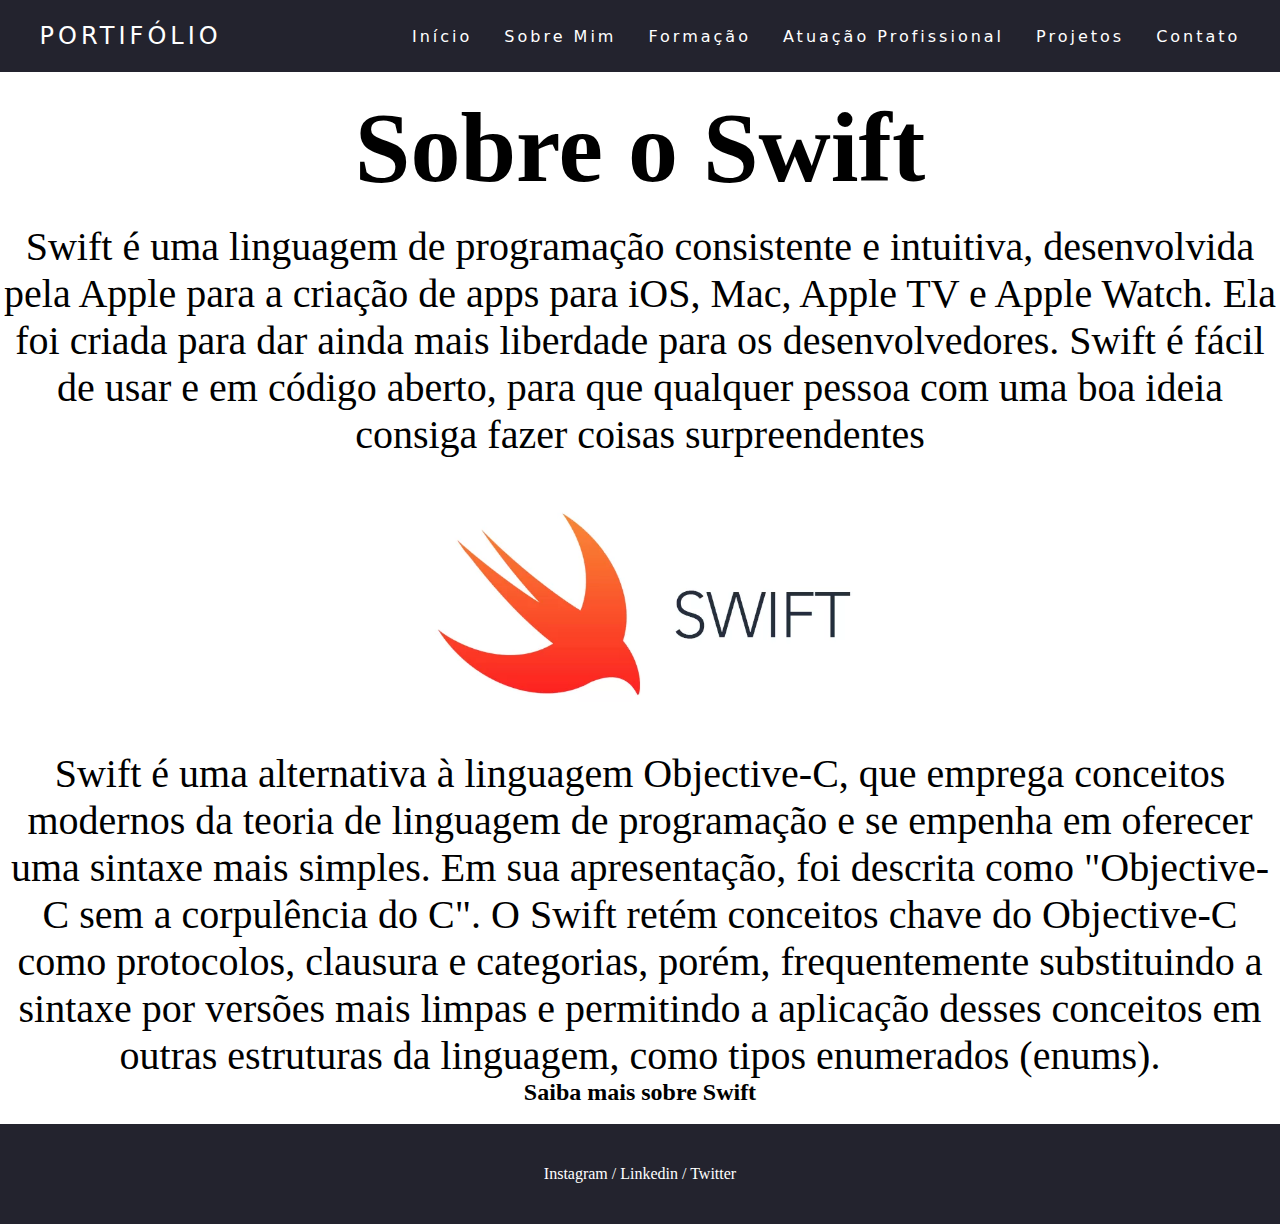
<file: Site Portifólio Fierro CSS/swift.html>
<!DOCTYPE html>
<html lang="pt-br">

<head>
    <meta charset="UTF-8">
    <meta http-equiv="X-UA-Compatible" content="IE-edge">
    <meta name="viewport" content="width=device-width, initial-scale=1.0">
    <title>Portifólio Fierro - Swift</title>
    <link rel="stylesheet" href="style.css">

    <style>
        h1 {
            text-align: center;
            font-size: 100px;
        }

        p {
            text-align: center;
            font-size: 40px;
        }

        h2 {
            text-align: center;
        }

        html,
        body {
            min-height: 100%;
        }

        body {
            padding: 0;
            margin: 0;
        }

        .center {
            display: block;
            margin-left: auto;
            margin-right: auto;
            width: 40%;
        }

        footer {
            position: static;
            bottom: 0;
            background-color: #23232e;
            color: #FFF;
            width: 100%;
            height: 100px;
            text-align: center;
            line-height: 100px;
        }
    </style>
</head>

<body>
    <header>
        <nav>
            <a class="logo"> Portifólio</a>
            <div class="mobile-menu">
                <div class="line1"></div>
                <div class="line2"></div>
                <div class="line3"></div>
            </div>
            <ul class="nav-list">
                <li><a href="index.html">Início</a></li>
                <li><a href="sobre.html">Sobre Mim</a></li>
                <li><a href="formacao.html">Formação</a></li>
                <li><a href="profissional.html">Atuação Profissional</a></li>
                <li><a href="projetos.html">Projetos</a></li>
                <li><a href="contato.html">Contato</a></li>
            </ul>
        </nav>
    </header>
    <br>
    <h1>
        Sobre o Swift
    </h1>
    <br>
    <p>
        Swift é uma linguagem de programação consistente e intuitiva, desenvolvida pela Apple para a criação de apps
        para iOS, Mac, Apple TV e Apple Watch. Ela foi criada para dar ainda mais liberdade para os desenvolvedores.
        Swift é fácil de usar e em código aberto, para que qualquer pessoa com uma boa ideia consiga fazer coisas
        surpreendentes
    </p>
    <br>
    <img src="image/swift.jpg" alt="center" class="center">
    <br>
    <p>
        Swift é uma alternativa à linguagem Objective-C, que emprega conceitos modernos da teoria de linguagem de
        programação e se empenha em oferecer uma sintaxe mais simples. Em sua apresentação, foi descrita como
        "Objective-C sem a corpulência do C".

        O Swift retém conceitos chave do Objective-C como protocolos, clausura e categorias, porém, frequentemente
        substituindo a sintaxe por versões mais limpas e permitindo a aplicação desses conceitos em outras estruturas da
        linguagem, como tipos enumerados (enums).
        <br>
    <h2>
        <a target="_blank" href="https://www.apple.com/br/swift/">
            <font color="black">Saiba mais sobre Swift</font>
    </h2>
    <br>
    <footer>
        <a target="_blank" href="https://www.instagram.com/jmpfbr/">Instagram</a> /
        <a target="_blank" href="https://br.linkedin.com/in/joão-marcos-passos-fierro-554615234">Linkedin</a> /
        <a target="_blank" href="https://twitter.com/jmpf_ffc">Twitter</a>
    </footer>
</body>

</html>
</file>
<file: Site Portifólio Fierro CSS/style.css>
* {
    margin: 0;
    padding: 0;
}

a {
    color: #fff;
    text-decoration: none;
    transition: 0.3s;
}

a:hover {
    opacity: 0.7;
}

.logo {
    font-size: 24px;
    text-transform: uppercase;
    letter-spacing: 4px;
}

nav {
    display: flex;
    justify-content: space-around;
    align-items: center;
    font-family: system-ui, apple-system, Helvetica, Arial, Helvetica, sans-serif;
    background: #23232e;
    height: 8vh;
}

.nav-list {

    list-style: none;
    display: flex;

}

.nav-list li {

    letter-spacing: 3px;
    margin-left: 32px;
}

.h1-index {
    text-align: center;
    font-size: 100px;
}

p {
    text-align: center;
    font-size: 60px;
}

h2 {
    text-align: center;
}

html,
body {
    min-height: 100%;
}

body {
    padding: 0;
    margin: 0;
}

.center {
    display: block;
    margin-left: auto;
    margin-right: auto;
    width: 40%;
}

footer {
    position: unset;
    bottom: 0;
    background-color: #23232e;
    color: #FFF;
    width: 100%;
    height: 100px;
    text-align: center;
    line-height: 100px;
}

.h1-html {
    text-align: center;
    font-size: 100px;
}

.p-html {
    text-align: center;
    font-size: 40px;
}

.h2-html {
    text-align: center;
}


.center-html {
    display: block;
    margin-left: auto;
    margin-right: auto;
    width: 10%;
}

.h1-form {
    text-align: center;
    font-size: 100px;
}

.p-form {
    text-align: center;
    font-size: 50px;
}

.h2-form {
    text-align: center;
    font-size: 45px;
}

.h3-form {
    text-align: center;
    font-size: 45px;
}

.center-form {
    display: block;
    margin-left: auto;
    margin-right: auto;
    width: 20%;
}

.h1-contato {
    text-align: center;
    font-size: 100px;
}

.p-contato {
    text-align: center;
    font-size: 20px;
    color: black;
}

.h2-contato {
    text-align: center;
}

.h1-cpp {
    text-align: center;
    font-size: 100px;
}

.p-cpp {
    text-align: center;
    font-size: 40px;
}

.h2-cpp {
    text-align: center;
}

.center-cpp {
    display: block;
    margin-left: auto;
    margin-right: auto;
    width: 0%;
}

.h1-java {
    text-align: center;
    font-size: 100px;
}

.p-java {
    text-align: center;
    font-size: 10px;
}

.center-java {
    display: block;
    margin-left: auto;
    margin-right: auto;
    width: 40%;
}

.h1-css {
    text-align: center;
    font-size: 100px;
}

.p-css {
    text-align: center;
    font-size: 40px;
}

.h2-css {
    text-align: center;
}

.center-css {
    display: block;
    margin-left: auto;
    margin-right: auto;
    width: 20%;
}

.h1-proj {
    text-align: center;
    font-size: 100px;
    color: #23232e;
}

.p-proj {
    text-align: center;
    font-size: 30px;
}

.h2-proj {
    text-align: center;
    font-size: 40px;
}

.center-proj {
    display: block;
    margin-left: auto;
    margin-right: auto;
    width: 40%;
}

.h1-pro {
    text-align: center;
    font-size: 100px;
}

.p-pro {
    text-align: center;
    font-size: 50px;
}

.h2-pro {
    text-align: center;
}


.center-pro {
    display: block;
    margin-left: auto;
    margin-right: auto;
    width: 10%;
}
</file>
